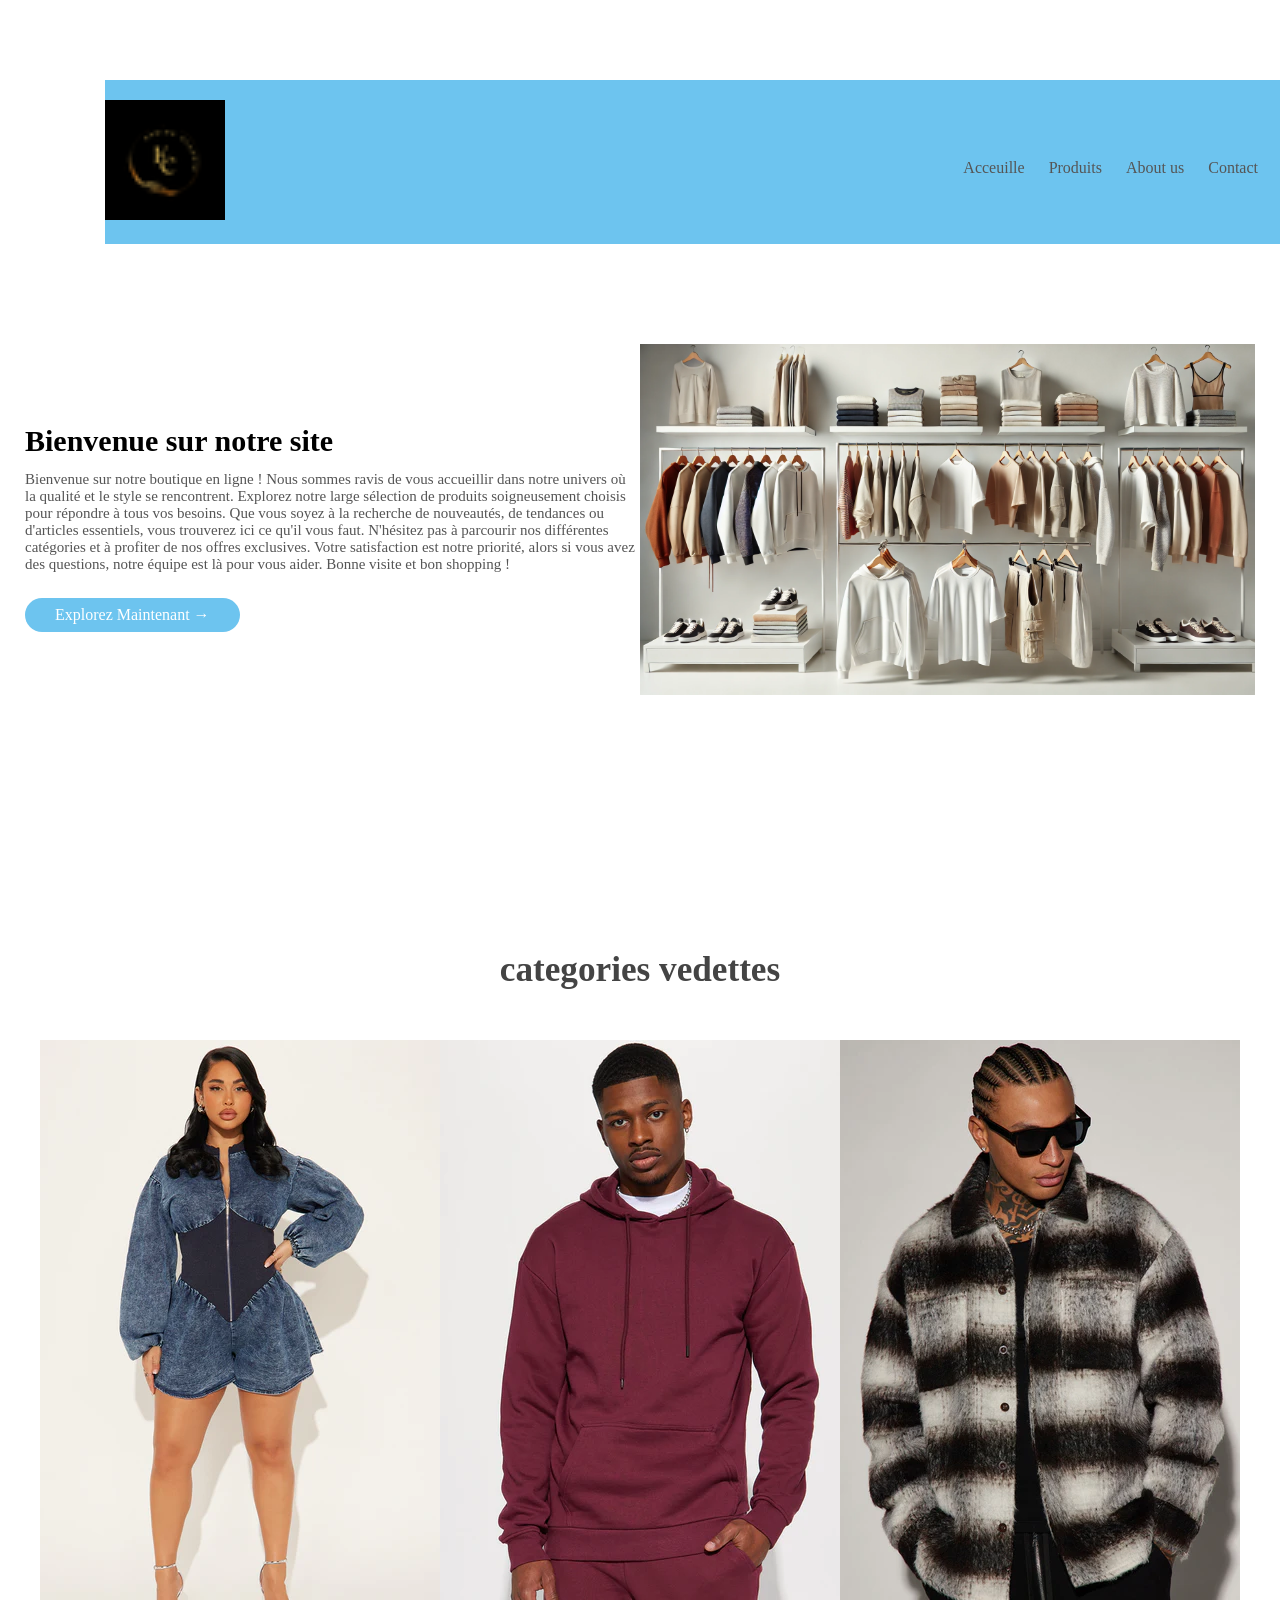
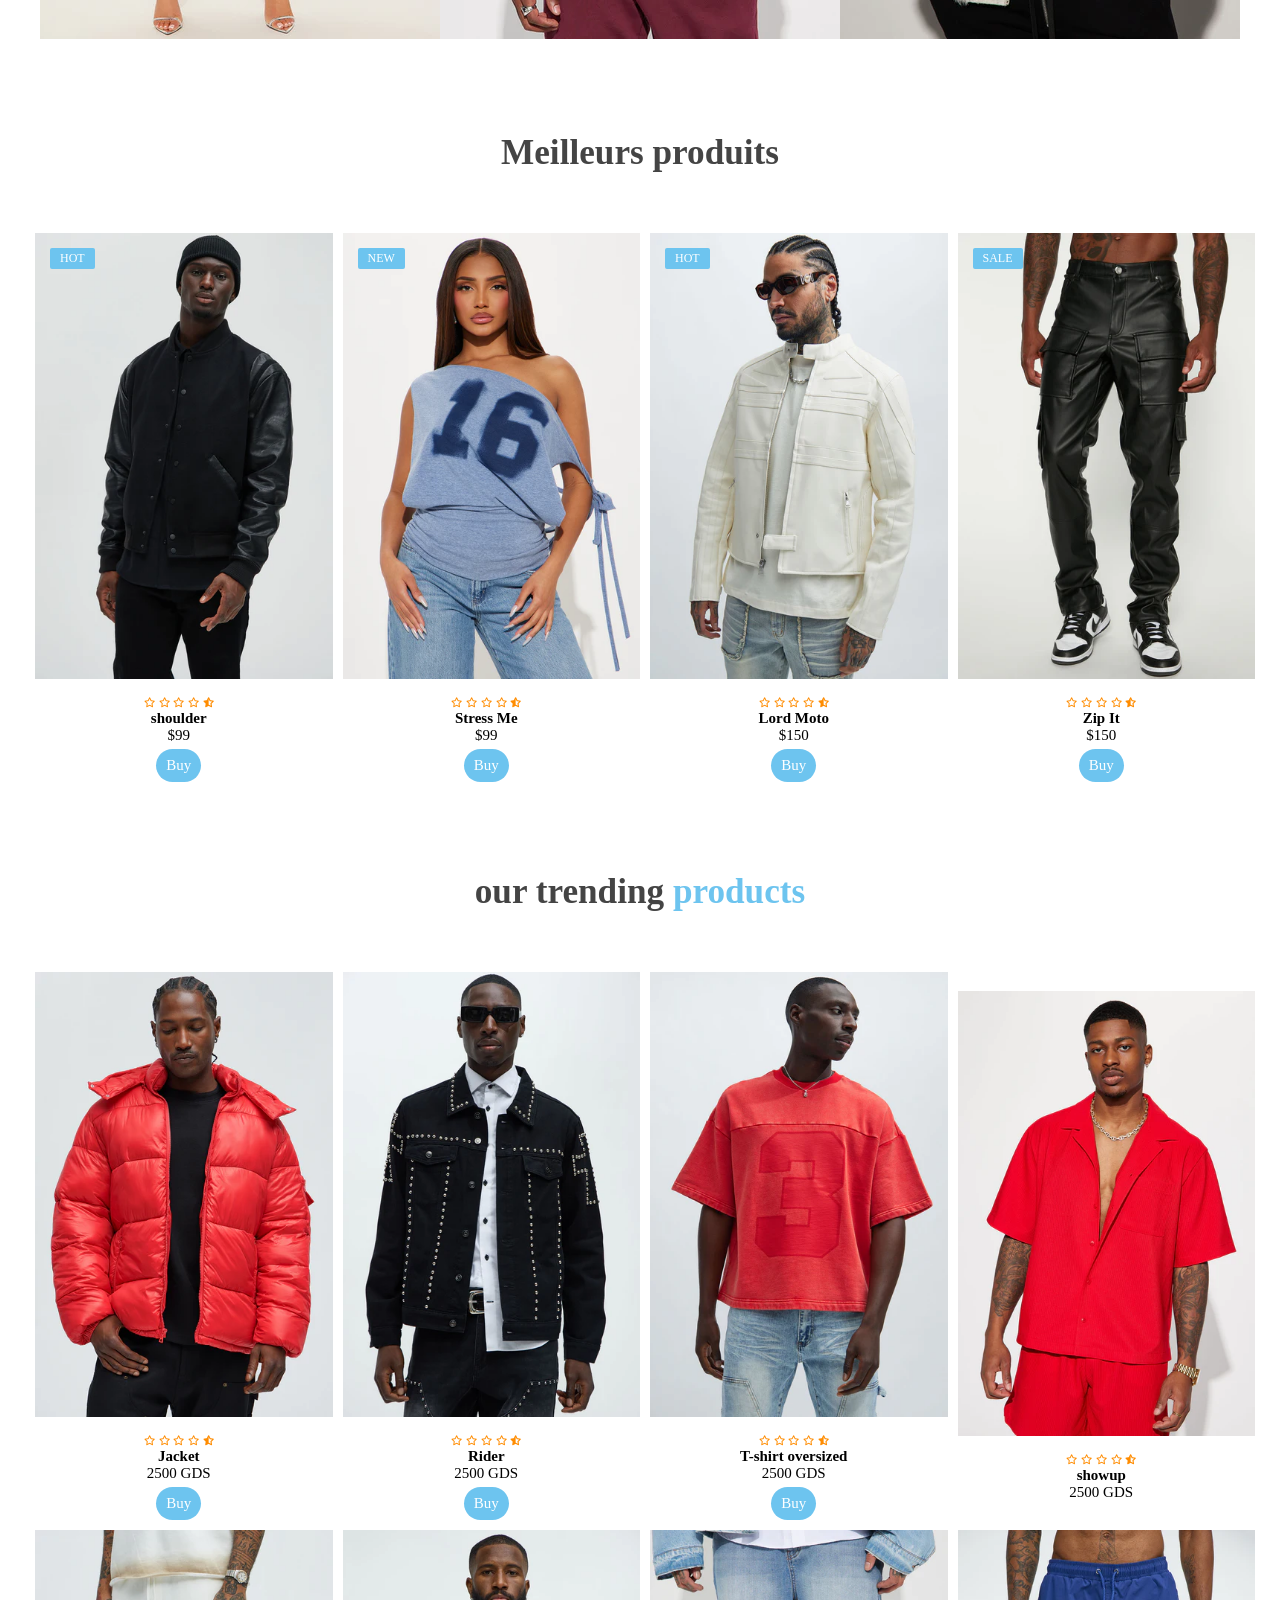
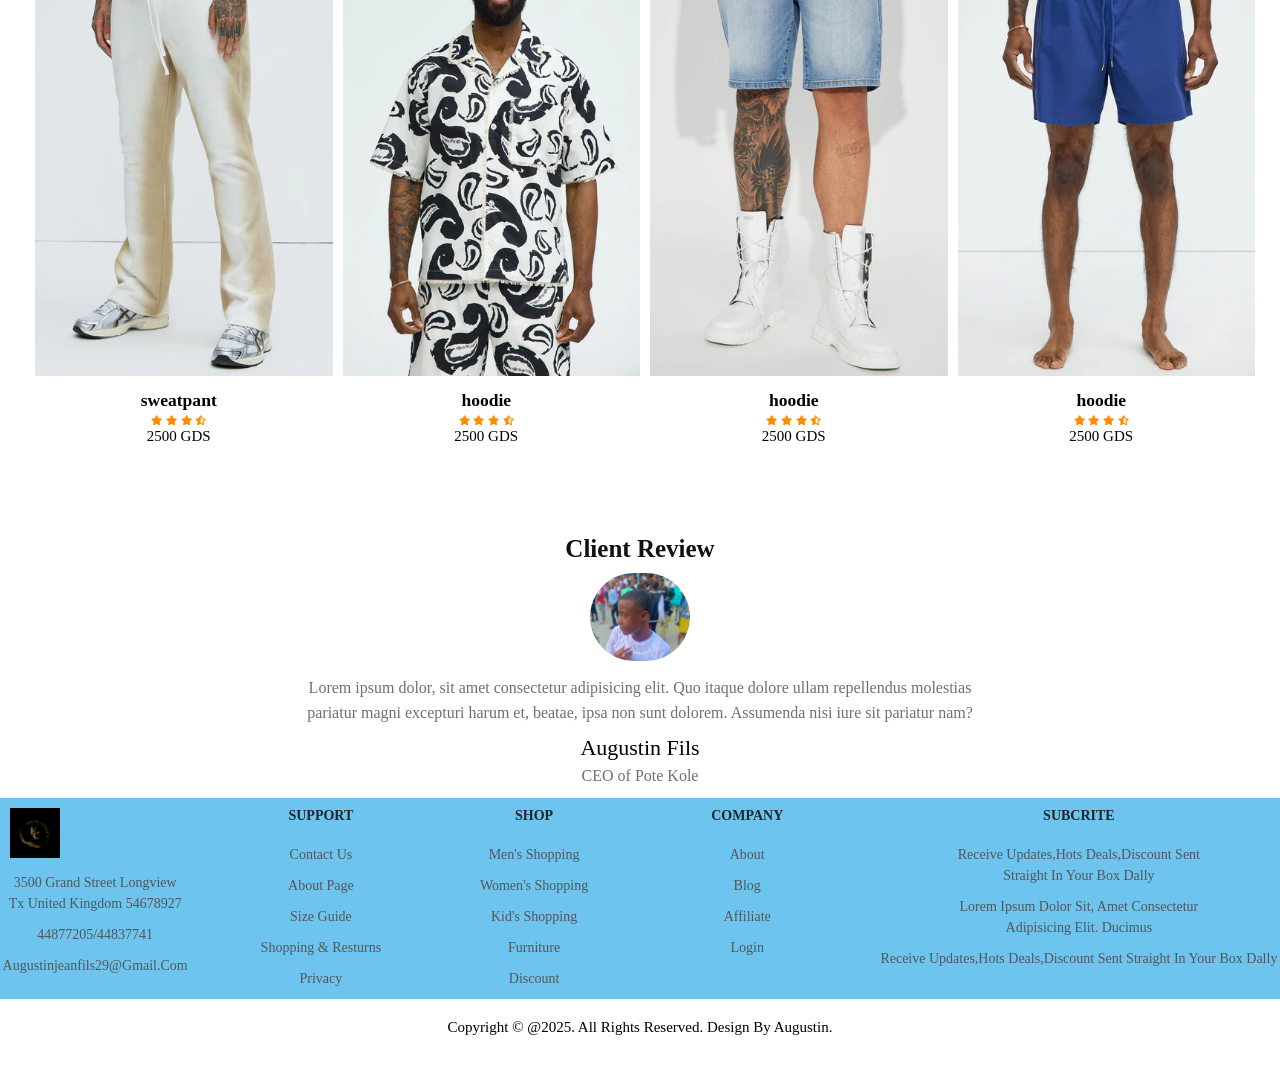
<file: index.html>
<!DOCTYPE html>
<html lang="fr">
<head>
    <meta charset="UTF-8">
    <meta http-equiv="X-UA-Compatible" content="IE=edge">
    <meta name="viewport" content="width=device-width, initial-scales=1.0">
    <link rel="stylesheet" href="style.css">
    <link rel="stylesheet" href="https://cdnjs.cloudflare.com/ajax/libs/font-awesome/6.7.2/css/all.min.css" integrity="sha512-Evv84Mr4kqVGRNSgIGL/F/aIDqQb7xQ2vcrdIwxfjThSH8CSR7PBEakCr51Ck+w+/U6swU2Im1vVX0SVk9ABhg==" crossorigin="anonymous" referrerpolicy="no-referrer" />
    <title>web disign</title>
</head>    
<body>
    <section class="header-section">    
        <div class="container">
            <header class="navbar">
                 <div class="logo">
                     <img src="image_web/logo.png" alt="photo de logo">
                 </div>    
              <nav>
                 <ul>
                   <li><a href="#">Acceuille</a></li>
                   <li><a href="produits.html">Produits</a></li>
                   <li><a href="apropos.html">About us</a></li>
                   <li><a href="contact.html">Contact</a></li>
                  
                 </ul>
                 <!-- <img src="image_web/panierbg.png" alt="panier icon" width="25px"> -->
                    <div class="cart-box">
+                  <img src="image_web/panierbg.png" alt="panier icon" width="25px">
                   <span class="cart-count">0</span>
                </div>
              </nav>    
            </header>

        <div class="row">
            <div class="col-2">
                <h1>Bienvenue sur notre site </h1>
                <p>Bienvenue sur notre boutique en ligne ! Nous sommes ravis de vous accueillir dans notre univers où la qualité et le style se rencontrent. Explorez notre large sélection de produits soigneusement choisis 
                    pour répondre à tous vos besoins. Que vous soyez à la recherche de nouveautés, de tendances ou d'articles essentiels, vous trouverez ici ce qu'il vous faut. N'hésitez pas à parcourir nos différentes catégories
                     et à profiter de nos offres exclusives. Votre satisfaction est notre priorité, alors si vous avez des questions, notre équipe est là pour vous aider. Bonne visite et bon shopping !</p>
                <a href="produits.html">Explorez Maintenant &#8594;</a>
            </div>
            <div class="col-2">
                <img src="image_web/font.png" alt="image landing">
            </div>
        </div>
        </div>
    </section>
    <!--section des categories-->
    <section class="categories">
       <div class="container">
             <h2>categories vedettes</h2>
            <div class="row">
             <div class="clo-3">
                <img src="image_web/delavage.webp">
             </div>
              <div class="clo-3">
                <img src="image_web/hoodie.webp">
              </div>
              <div class="clo-3">
                <img src="image_web/move up.webp">
             </div>
            </div>
       </div>
    </section>
    <!--meilleurs produits-->

    <section class="featured-produits">
        <div class="container">
            <h2>Meilleurs produits</h2>
            <div class="row">
                <div class="clo-4">
                    <img src="image_web/shoulder.webp" alt="robe">
                    <div class="produit-text">
                        <h5>hot</h5>
                    </div>
                    <div class="rating">
                        <i class="fa-regular fa-star"></i>
                        <i class="fa-regular fa-star"></i>
                        <i class="fa-regular fa-star"></i>
                        <i class="fa-regular fa-star"></i>
                        <i class="fa-solid fa-star-half-stroke"></i>
                    </div>
                    <div class="price">
                        <h4>shoulder</h4>
                        <p>$99</p>
                        <a href="#">Buy</a>
                    </div>
                </div>
                <div class="clo-4">
                    <img src="image_web/stress Me.webp" alt="robe">
                    <div class="produit-text">
                        <h5>New</h5>
                    </div>
                    <div class="rating">
                    <i class="fa-regular fa-star"></i>
                    <i class="fa-regular fa-star"></i>
                    <i class="fa-regular fa-star"></i>
                    <i class="fa-regular fa-star"></i>
                    <i class="fa-solid fa-star-half-stroke"></i>
                </div>
                    <div class="price">
                        <h4>Stress Me</h4>
                        <p>$99</p>
                        <a href="#">Buy</a>
                    </div>
                </div>
                <div class="clo-4">
                    <img src="image_web/lord moto.webp" alt="robe">
                    <div class="produit-text">
                        <h5>hot</h5>
                    </div>
                    <div class="rating">
                        <i class="fa-regular fa-star"></i>
                        <i class="fa-regular fa-star"></i>
                        <i class="fa-regular fa-star"></i>
                        <i class="fa-regular fa-star"></i>
                        <i class="fa-solid fa-star-half-stroke"></i>
                    </div>
                    <div class="price">
                        <h4>Lord Moto</h4>
                        <p>$150</p>
                        <a href="#">Buy</a>
                    </div>
                </div>
                <div class="clo-4">
                    <img src="image_web/zip it.webp" alt="robe">
                    <div class="produit-text">
                        <h5>sale</h5>
                    </div>
                    <div class="rating">
                        <i class="fa-regular fa-star"></i>
                        <i class="fa-regular fa-star"></i>
                        <i class="fa-regular fa-star"></i>
                        <i class="fa-regular fa-star"></i>
                        <i class="fa-solid fa-star-half-stroke"></i>
                    </div>
                    <div class="price">
                        <h4>Zip It</h4>
                        <p>$150</p>
                        <a href="#">Buy</a>
                    </div>
                </div>
                
            </div>
        </div>
    </section>
    <!--nos derniers produits-->
    <section class="featured-produits">
        <div class="container">
            <h2>our trending <strong> products</strong> </h2>
            <div class="row">
                <div class="clo-4">
                    <img src="image_web/jacket.webp" alt="robe">
                    <div class="rating">  
                        <i class="fa-regular fa-star"></i>
                        <i class="fa-regular fa-star"></i>
                        <i class="fa-regular fa-star"></i>
                        <i class="fa-regular fa-star"></i>
                        <i class="fa-solid fa-star-half-stroke"></i>
                    </div>     
                    <div class="price">
                    <h4>Jacket</h4>          
                    <p>2500 GDS</p>
                    <a href="#">Buy</a>
                     </div>
                </div>
                <div class="clo-4">
                    <img src="image_web/rider.webp" alt="robe">
                    <div class="rating">
                        <i class="fa-regular fa-star"></i>
                        <i class="fa-regular fa-star"></i>
                        <i class="fa-regular fa-star"></i>
                        <i class="fa-regular fa-star"></i>
                        <i class="fa-solid fa-star-half-stroke"></i>
                    </div>
                    <div class="price">
                        <h4>Rider</h4>
                        <p>2500 GDS</p>
                        <a href="#">Buy</a>
                    </div>
                </div>
                <div class="clo-4">
                    <img src="image_web/oversized tee.webp" alt="robe">
                    <div class="rating"> 
                        <i class="fa-regular fa-star"></i>
                        <i class="fa-regular fa-star"></i>
                        <i class="fa-regular fa-star"></i>
                        <i class="fa-regular fa-star"></i>
                        <i class="fa-solid fa-star-half-stroke"></i>
                    </div>
                    <div class="price">
                            <h4>T-shirt oversized</h4>
                            <p>2500 GDS</p>
                            <a href="#">Buy</a>
                        </div>
                </div>
                <div class="clo-4">
                    <img src="image_web/showup.webp" alt="robe">
                    <div class="rating">
                        <i class="fa-regular fa-star"></i>
                        <i class="fa-regular fa-star"></i>
                        <i class="fa-regular fa-star"></i>
                        <i class="fa-regular fa-star"></i>
                        <i class="fa-solid fa-star-half-stroke"></i>
                    </div>
                    <h4>showup</h4>
                    <p>2500 GDS</p>
                </div>
            </div>

            <div class="row">
                <div class="clo-4">
                    <img src="image_web/sweatpant.webp" alt="robe">
                    <h3>sweatpant</h3>
                    <div class="rating">
                        <i class="fa-solid fa-star"></i>
                        <i class="fa-solid fa-star"></i>
                        <i class="fa-solid fa-star"></i>
                        <i class="fa-solid fa-star-half-stroke"></i>
                    </div>
                    <p>2500 GDS</p>
                </div>
                <div class="clo-4">
                    <img src="image_web/paisley.webp" alt="robe">
                    <h3>hoodie</h3>
                    <div class="rating">
                        <i class="fa-solid fa-star"></i>
                        <i class="fa-solid fa-star"></i>
                        <i class="fa-solid fa-star"></i>
                        <i class="fa-solid fa-star-half-stroke"></i>
                    </div>
                    <p>2500 GDS</p>
                </div>
                <div class="clo-4">
                    <img src="image_web/cornell Slim.webp" alt="robe">
                    <h3>hoodie</h3>
                    <div class="rating">
                        <i class="fa-solid fa-star"></i>
                        <i class="fa-solid fa-star"></i>
                        <i class="fa-solid fa-star"></i>
                        <i class="fa-solid fa-star-half-stroke"></i>
                    </div>
                    <p>2500 GDS</p>
                </div>
                <div class="clo-4">
                    <img src="image_web/stretch.webp" alt="robe">
                    <h3>hoodie</h3>
                    <div class="rating">
                        <i class="fa-solid fa-star"></i>
                        <i class="fa-solid fa-star"></i>
                        <i class="fa-solid fa-star"></i>
                        <i class="fa-solid fa-star-half-stroke"></i>
                    </div>
                    <p>2500 GDS</p>
                </div>
            </div>
        </div>
    </section>
    
    <!--client review-->
    <section class="client-reviews">
        <div class="reviews">
            <h3>Client review</h3>
            <img src="image_web/kolo.jpg">
            <p>Lorem ipsum dolor, sit amet consectetur adipisicing elit. Quo itaque
                dolore ullam repellendus molestias <br>
                pariatur magni excepturi harum et, beatae, ipsa non sunt dolorem.
                 Assumenda nisi iure sit pariatur nam?</p>
            <h2>Augustin Fils </h2>
            <p>CEO of Pote Kole</p>
        </div>

    </section>
    
        <!--section contact-->
        <section class="contact">
            <div class="contact-info">
                <div class="first-info">
                    <img src="image_web/logo.png">

                    <P>3500 grand street longview <br> Tx united kingdom 54678927</P>
                    <p>44877205/44837741</p>
                    <p>augustinjeanfils29@gmail.com</p>

                </div>
                    <div class="second-info">
                        <h4>Support</h4>
                        <p>Contact us</p>
                        <p>About page</p>
                        <p>Size guide</p>
                        <p>Shopping & resturns</p>
                        <p>Privacy</p>
                    </div>
                    <div class="third-info">
                        <h4>Shop</h4>
                        <p>Men's Shopping</p>
                        <p>Women's Shopping</p>
                        <p>Kid's Shopping</p>
                        <p>Furniture</p>
                        <p>Discount</p>
                    </div>
                    <div class="fourth-info">
                        <h4>Company</h4>
                        <p>About</p>
                        <p>Blog</p>
                        <p>Affiliate</p>
                        <p>Login</p>
                    </div>
                    <div class="five-info">
                        <h4>Subcrite</h4>
                        <p>receive updates,hots deals,discount sent<br> Straight in your box dally</p>
                        <p>Lorem ipsum dolor sit, amet consectetur <br>adipisicing elit. Ducimus </p>
                        <p>receive updates,hots deals,discount sent Straight in your box dally</p>
                        
                    </div>

                </div>
            </div>
        </section>
        <div class="end-text">
            <p>Copyright © @2025. All rights Reserved. Design By Augustin.</p>
        </div>
        
    
    


</body>
</html>
</file>
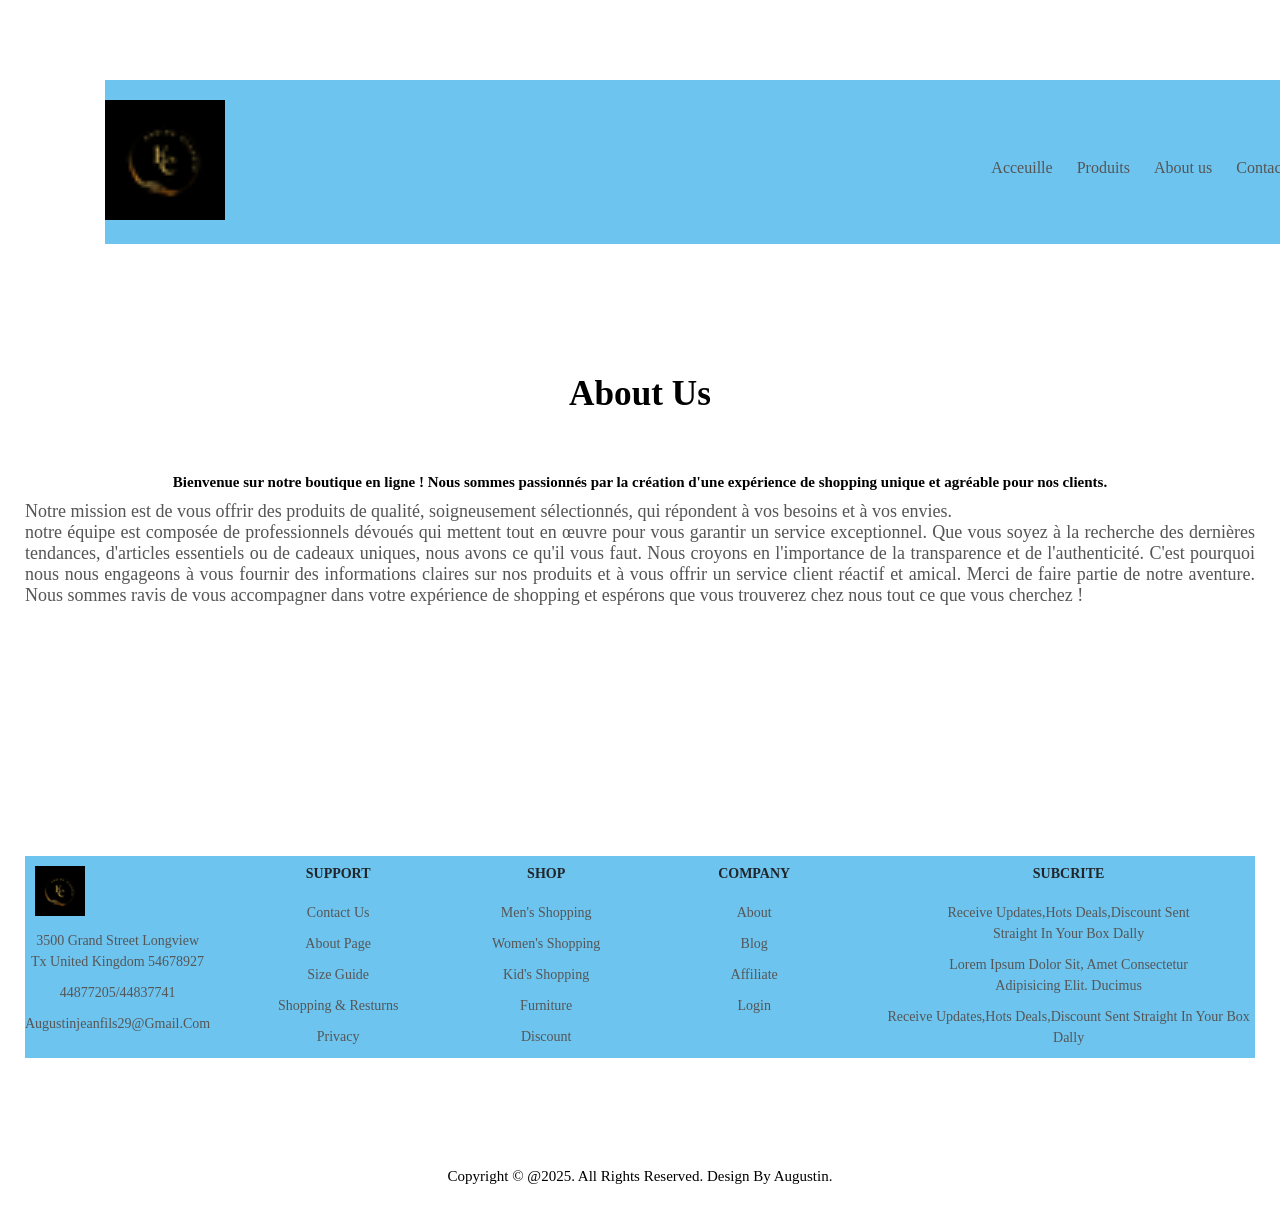
<file: apropos.html>
<!DOCTYPE html>
<html lang="fr">
<head>
    <meta charset="UTF-8">
    <meta http-equiv="X-UA-Compatible" content="IE=edge">
    <meta name="viewport" content="width=device-width, initial-scales=1.0">
    <link rel="stylesheet" href="style.css">
    <link rel="stylesheet" href="https://cdnjs.cloudflare.com/ajax/libs/font-awesome/6.7.2/css/all.min.css" integrity="sha512-Evv84Mr4kqVGRNSgIGL/F/aIDqQb7xQ2vcrdIwxfjThSH8CSR7PBEakCr51Ck+w+/U6swU2Im1vVX0SVk9ABhg==" crossorigin="anonymous" referrerpolicy="no-referrer" />
    <title>web disign</title>
</head>    
<body>
    <section class="header-section">    
        <div class="container">
            <header class="navbar">
                 <div class="logo">
                     <img src="image_web/logo.png" alt="photo de logo">
                 </div>    
              <nav>
                 <ul>
                   <li><a href="index.html">Acceuille</a></li>
                   <li><a href="produits.html">Produits</a></li>
                   <li><a href="apropos.html">About us</a></li>
                   <li><a href="contact.html">Contact</a></li>
                  
                 </ul>
                 <img src="image_web/panierbg.png" alt="panier icon" width="25px">
              </nav>    
            </header>



    <section class="about">
        <div class="conntenair">
            <h2>About Us</h2>
           <h4> Bienvenue sur notre boutique en ligne ! Nous sommes passionnés par la création d'une expérience de shopping unique et agréable pour nos clients.</h4>
               <p>  Notre mission est de vous offrir des produits de qualité, soigneusement sélectionnés, qui répondent à vos besoins et à vos envies.<br>
                notre équipe est composée de professionnels dévoués qui mettent tout en œuvre pour vous garantir un service exceptionnel. Que vous soyez à la
                 recherche des dernières tendances, d'articles essentiels ou de cadeaux uniques, nous avons ce qu'il vous faut.
                Nous croyons en l'importance de la transparence et de l'authenticité. C'est pourquoi nous nous engageons à vous fournir des informations claires
                 sur nos produits et à vous offrir un service client réactif et amical.
                Merci de faire partie de notre aventure. Nous sommes ravis de vous accompagner dans votre expérience de shopping et espérons que vous trouverez
                 chez nous tout ce que vous cherchez ! </p>
        </div>

    </section>  
    
    <section class="contact">
        <div class="contact-info">
            <div class="first-info">
                <img src="image_web/logo.png">
    
                <P>3500 grand street longview <br> Tx united kingdom 54678927</P>
                <p>44877205/44837741</p>
                <p>augustinjeanfils29@gmail.com</p>
    
            </div>
                <div class="second-info">
                    <h4>Support</h4>
                    <p>Contact us</p>
                    <p>About page</p>
                    <p>Size guide</p>
                    <p>Shopping & resturns</p>
                    <p>Privacy</p>
                </div>
                <div class="third-info">
                    <h4>Shop</h4>
                    <p>Men's Shopping</p>
                    <p>Women's Shopping</p>
                    <p>Kid's Shopping</p>
                    <p>Furniture</p>
                    <p>Discount</p>
                </div>
                <div class="fourth-info">
                    <h4>Company</h4>
                    <p>About</p>
                    <p>Blog</p>
                    <p>Affiliate</p>
                    <p>Login</p>
                </div>
                <div class="five-info">
                    <h4>Subcrite</h4>
                    <p>receive updates,hots deals,discount sent<br> Straight in your box dally</p>
                    <p>Lorem ipsum dolor sit, amet consectetur <br>adipisicing elit. Ducimus </p>
                    <p>receive updates,hots deals,discount sent Straight in your box dally</p>
                    
                </div>
    
            </div>
        </div>
    </section>
    <div class="end-text">
        <p>Copyright © @2025. All rights Reserved. Design By Augustin.</p>
    </div>
</file>
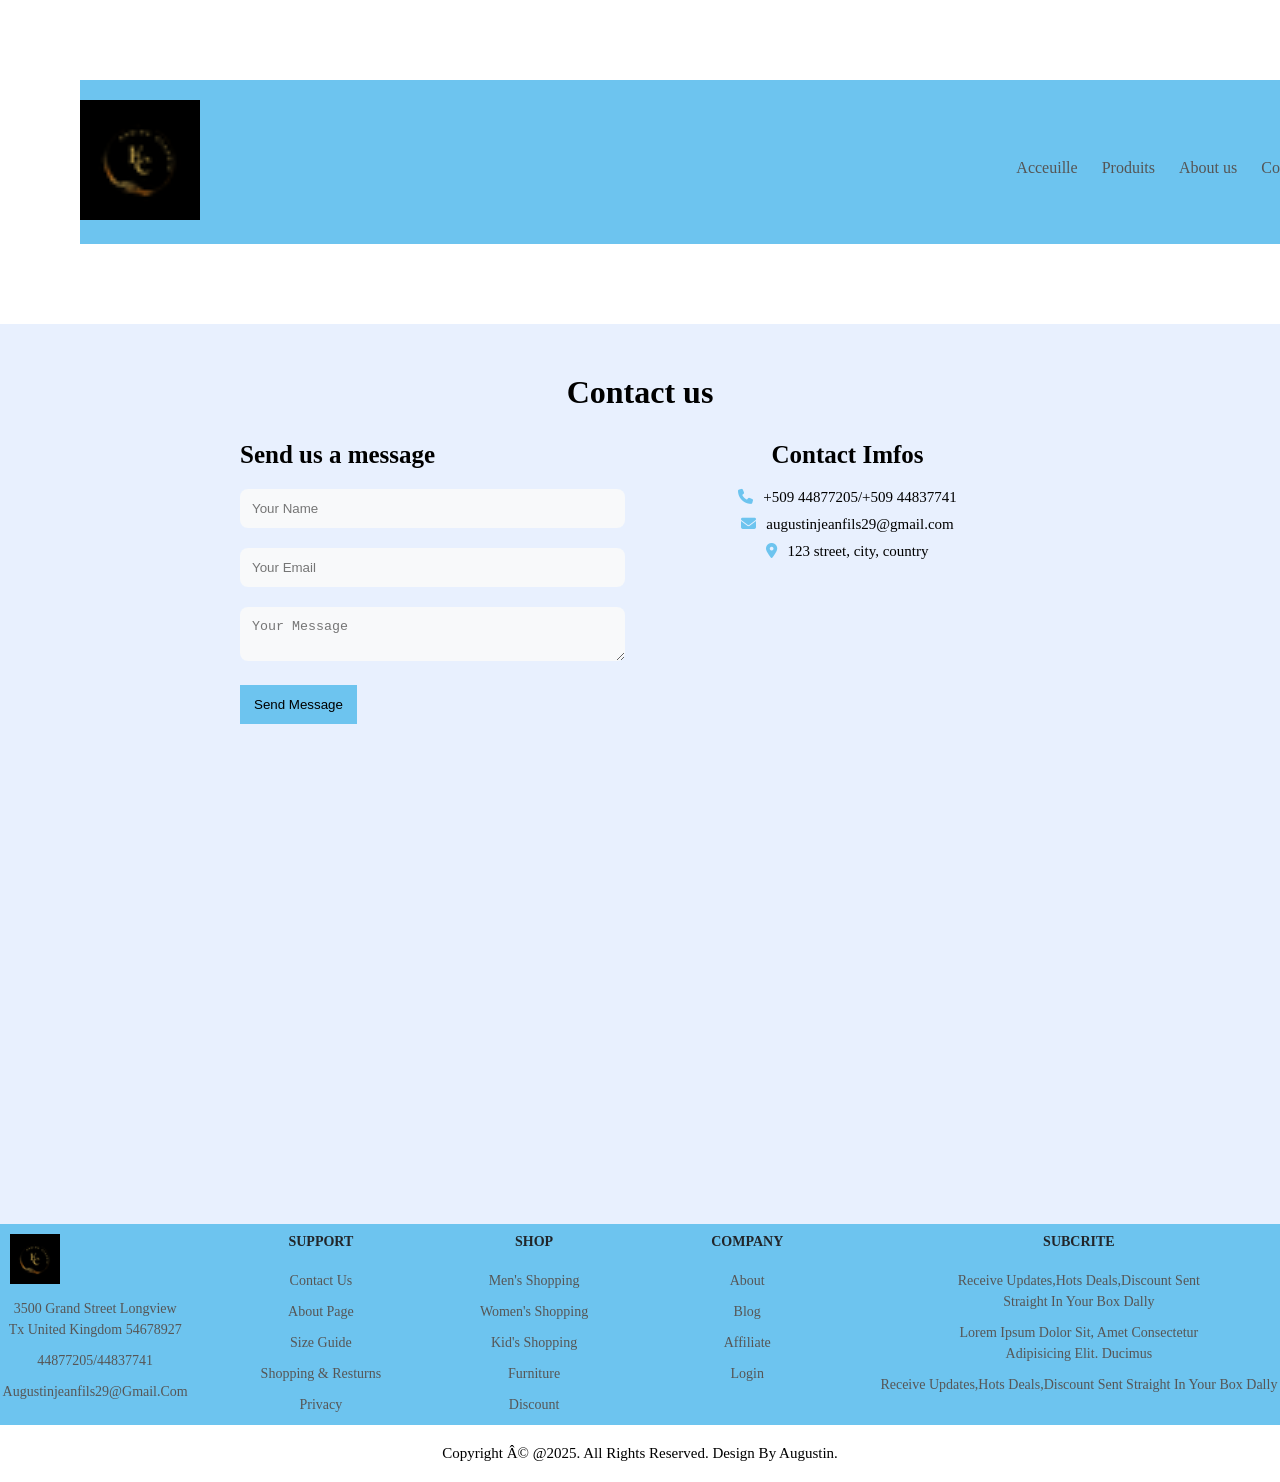
<file: contact.html>
<!DOCTYPE html>
<html lang="fr">
    <head>
        <meta http-equiv="X-UA-Compatible" content="IE=edge">
        <meta name="viewport" content="width=device-width, initial-scales=1.0">
        <link rel="stylesheet" href="style.css">
        <link rel="stylesheet" href="https://cdnjs.cloudflare.com/ajax/libs/font-awesome/6.7.2/css/all.min.css" integrity="sha512-Evv84Mr4kqVGRNSgIGL/F/aIDqQb7xQ2vcrdIwxfjThSH8CSR7PBEakCr51Ck+w+/U6swU2Im1vVX0SVk9ABhg==" crossorigin="anonymous" referrerpolicy="no-referrer" />
        <title>web disign</title>
    </head>
</html>

<body>
    <header class="navbar">
            <div class="logo">
                <img src="image_web/logo.png" alt="photo de logo">
            </div>    
        <nav>
            <ul>
            <li><a href="index.html">Acceuille</a></li>
            <li><a href="produits.html">Produits</a></li>
            <li><a href="apropos.html">About us</a></li>
            <li><a href="contact.html">Contact</a></li>
           
            </ul>
            <img src="image_web/panierbg.png" alt="panier icon" width="25px">
        </nav>    
    </header>
</body>
    <section class="contaction">
        <div class="containere">
            <h2>Contact us</h2>
            <div class="contact-wrapper">
                <div class="contact-form">
                    <h3>Send us a message</h3>
                    <form>
                        <div class="form-group">
                            <input type="text" name="name" placeholder="Your Name">
                        </div>
                        <div class="form-group">
                            <input type="email" name="email" placeholder="Your Email">
                        </div>
                        <div class="form-group">
                          <textarea name="Message" placeholder="Your Message"></textarea>
                        </div>
                        <button type="submit">Send Message</button>
                    </form>
                </div>
                    <div class="contact-infomation">
                        <h3>Contact Imfos</h3>
                        <p><i class="fa-solid fa-phone"></i>+509 44877205/+509 44837741</p>
                        <p><i class="fa-solid fa-envelope"></i>augustinjeanfils29@gmail.com</p>
                        <P><i class="fa-solid fa-location-dot"></i>123 street, city, country</P>
                    </div>
            </div>
        </div>
    </section>

<section class="contact">
    <div class="contact-info">
        <div class="first-info">
            <img src="image_web/logo.png">

            <P>3500 grand street longview <br> Tx united kingdom 54678927</P>
            <p>44877205/44837741</p>
            <p>augustinjeanfils29@gmail.com</p>

        </div>
            <div class="second-info">
                <h4>Support</h4>
                <p>Contact us</p>
                <p>About page</p>
                <p>Size guide</p>
                <p>Shopping & resturns</p>
                <p>Privacy</p>
            </div>
            <div class="third-info">
                <h4>Shop</h4>
                <p>Men's Shopping</p>
                <p>Women's Shopping</p>
                <p>Kid's Shopping</p>
                <p>Furniture</p>
                <p>Discount</p>
            </div>
            <div class="fourth-info">
                <h4>Company</h4>
                <p>About</p>
                <p>Blog</p>
                <p>Affiliate</p>
                <p>Login</p>
            </div>
            <div class="five-info">
                <h4>Subcrite</h4>
                <p>receive updates,hots deals,discount sent<br> Straight in your box dally</p>
                <p>Lorem ipsum dolor sit, amet consectetur <br>adipisicing elit. Ducimus </p>
                <p>receive updates,hots deals,discount sent Straight in your box dally</p>
                
            </div>

        </div>
    </div>
</section>
<div class="end-text">
    <p>Copyright © @2025. All rights Reserved. Design By Augustin.</p>
</div>
</file>
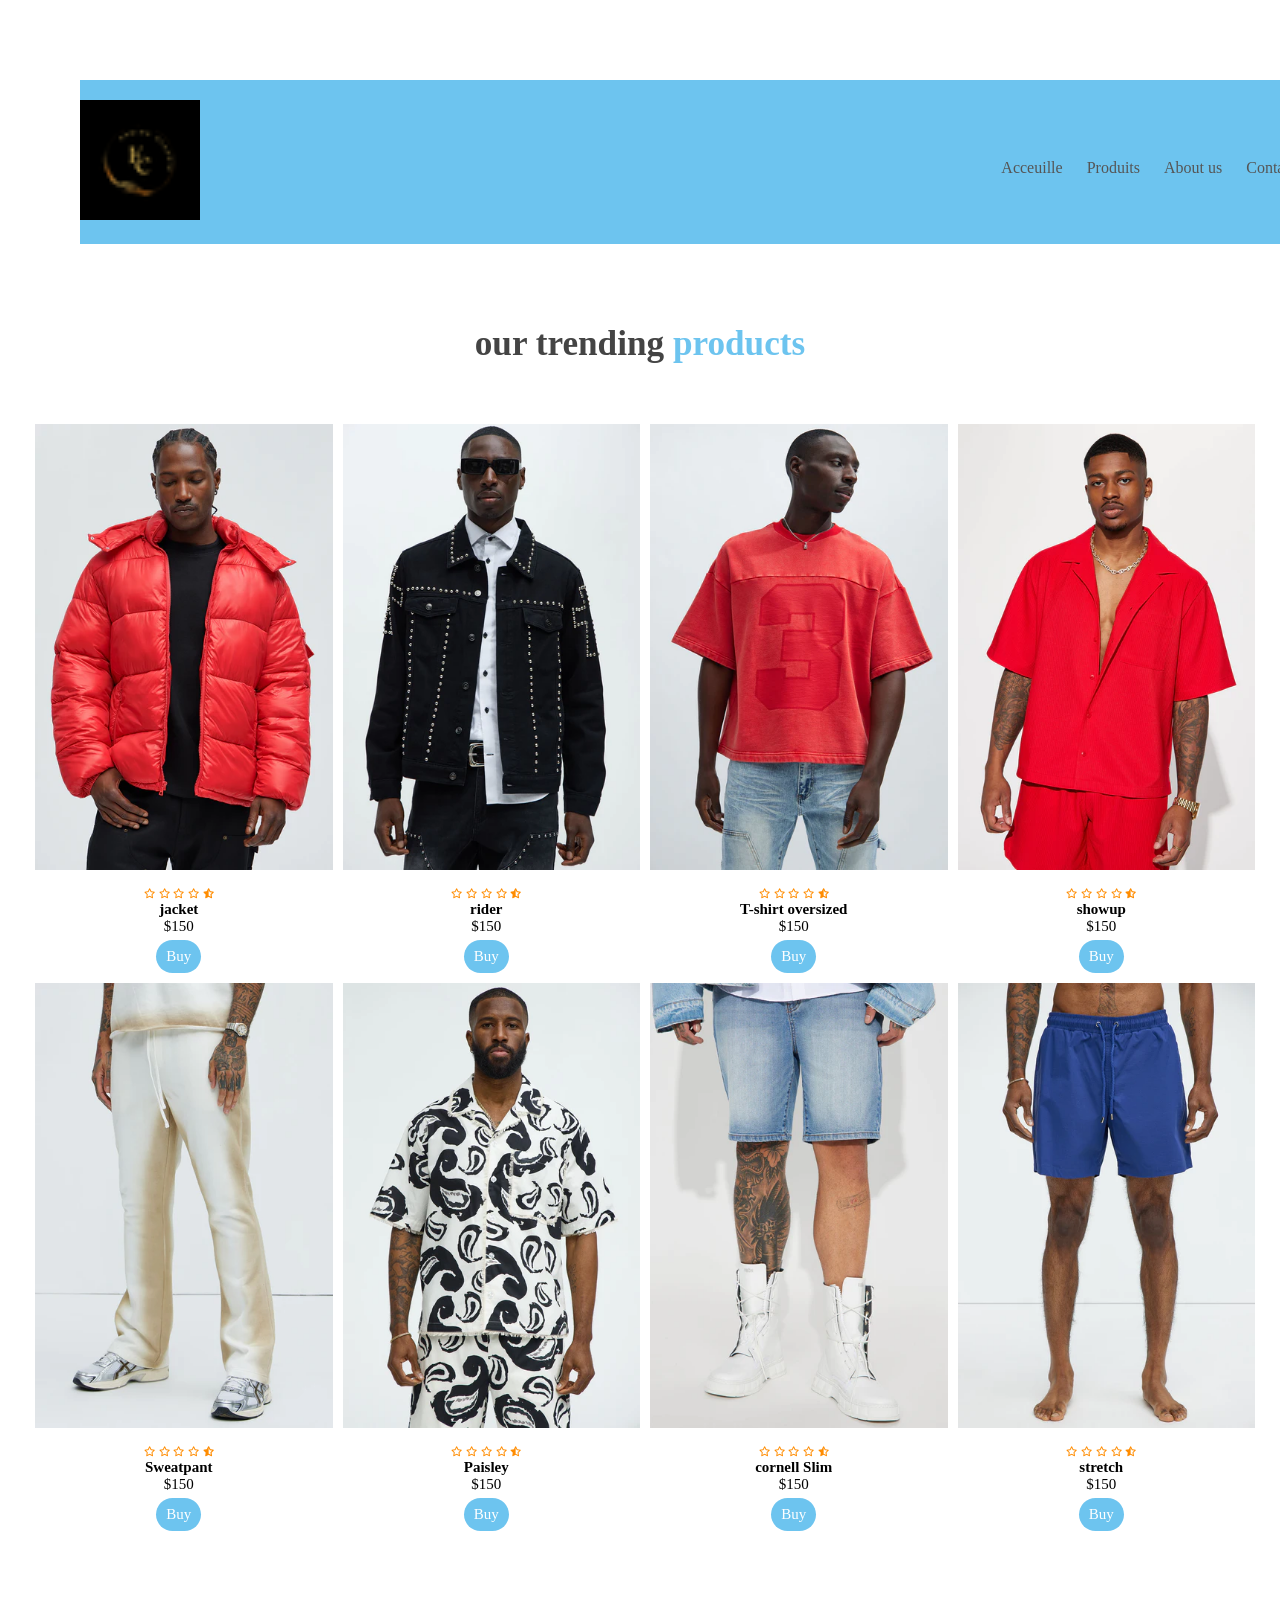
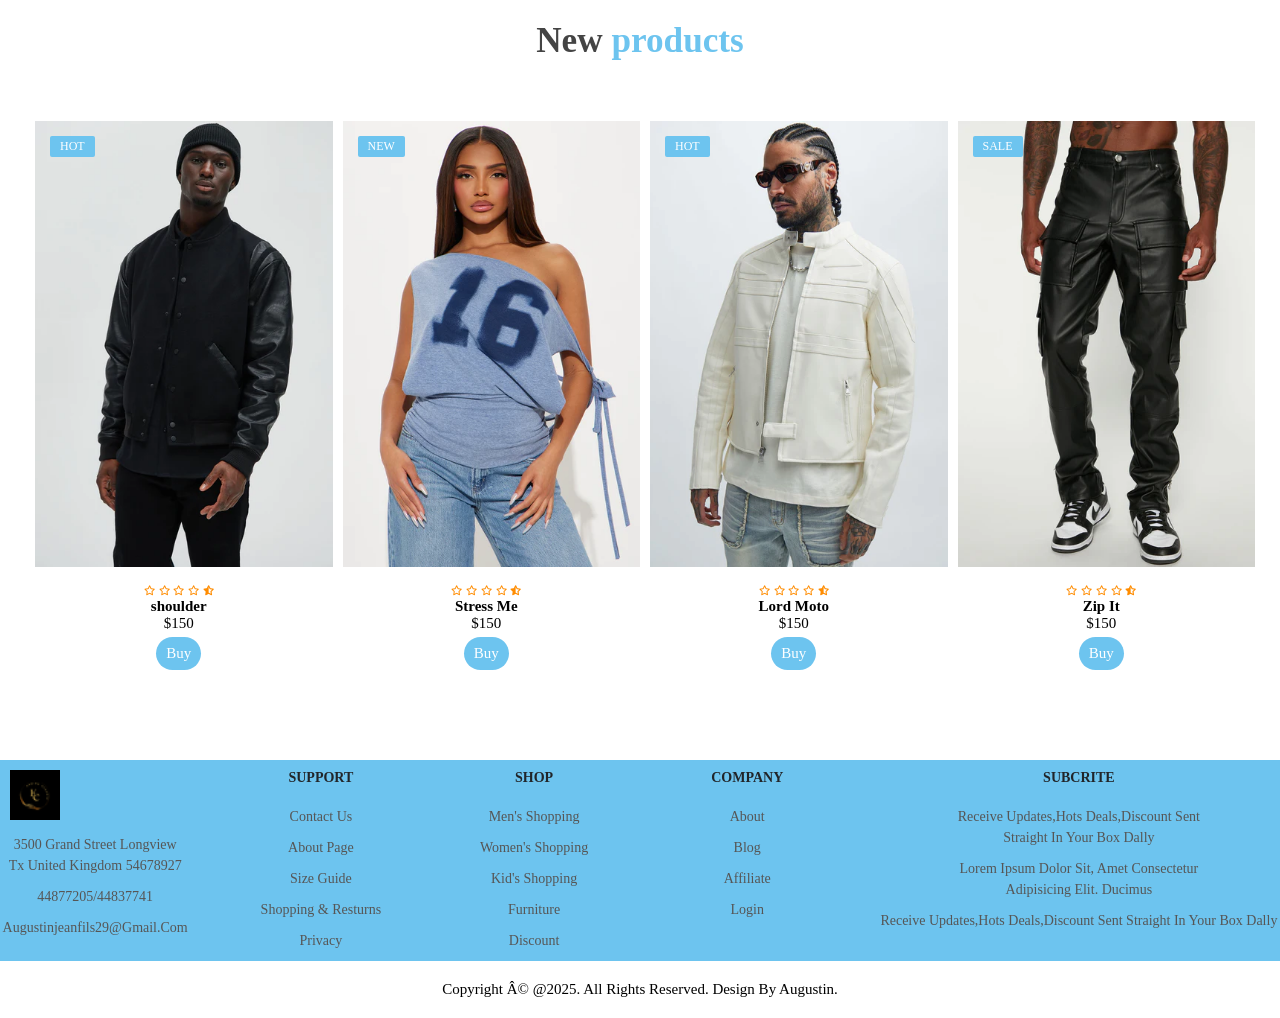
<file: produits.html>
<!DOCTYPE html>
<html lang="fr">

<head>
    <meta http-equiv="X-UA-Compatible" content="IE=edge">
    <meta name="viewport" content="width=device-width, initial-scales=1.0">
    <link rel="stylesheet" href="style.css">
    <link rel="stylesheet" href="https://cdnjs.cloudflare.com/ajax/libs/font-awesome/6.7.2/css/all.min.css" integrity="sha512-Evv84Mr4kqVGRNSgIGL/F/aIDqQb7xQ2vcrdIwxfjThSH8CSR7PBEakCr51Ck+w+/U6swU2Im1vVX0SVk9ABhg==" crossorigin="anonymous" referrerpolicy="no-referrer" />
    <title>web disign</title>
</head>
<header class="navbar">
    <div class="logo">
        <img src="image_web/logo.png" alt="photo de logo">
    </div>    
 <nav>
    <ul>
      <li><a href="index.html">Acceuille</a></li>
      <li><a href="produits.html">Produits</a></li>
      <li><a href="apropos.html">About us</a></li>
      <li><a href="contact.html">Contact</a></li>
      
    </ul>
    <div class="cart-box">
        <img src="image_web/panierbg.png" alt="panier icon" width="25px">
        <span class="cart-count">0</span>
    </div>
 </nav>    
</header>


<section class="featured-produits">
        <div class="container">
            <h2>our trending <strong> products</strong> </h2>
            <div class="row">
                <div class="clo-4">
                    <img src="image_web/jacket.webp" alt="robe">
                    <div class="rating">  
                        <i class="fa-regular fa-star"></i>
                        <i class="fa-regular fa-star"></i>
                        <i class="fa-regular fa-star"></i>
                        <i class="fa-regular fa-star"></i>
                        <i class="fa-solid fa-star-half-stroke"></i>
                    </div>     
                    <div class="price">
                        <h4>jacket</h4>
                        <p>$150</p>
                        <a href="#">Buy</a>
                    </div>          
                    
                </div>
                <div class="clo-4">
                    <img src="image_web/rider.webp" alt="robe">
                    <div class="rating">
                        <i class="fa-regular fa-star"></i>
                        <i class="fa-regular fa-star"></i>
                        <i class="fa-regular fa-star"></i>
                        <i class="fa-regular fa-star"></i>
                        <i class="fa-solid fa-star-half-stroke"></i>
                    </div>
                    <div class="price">
                        <h4>rider</h4>
                        <p>$150</p>
                        <a href="#">Buy</a>
                    </div>
                    
                </div>
                <div class="clo-4">
                    <img src="image_web/oversized tee.webp" alt="robe">
                    <div class="rating"> 
                        <i class="fa-regular fa-star"></i>
                        <i class="fa-regular fa-star"></i>
                        <i class="fa-regular fa-star"></i>
                        <i class="fa-regular fa-star"></i>
                        <i class="fa-solid fa-star-half-stroke"></i>
                    </div>
                    
                    <div class="price">
                        <h4>T-shirt oversized</h4>
                        <p>$150</p>
                        <a href="#">Buy</a>
                    </div>
                </div>
                <div class="clo-4">
                    <img src="image_web/showup.webp" alt="robe">
                    <div class="rating">
                        <i class="fa-regular fa-star"></i>
                        <i class="fa-regular fa-star"></i>
                        <i class="fa-regular fa-star"></i>
                        <i class="fa-regular fa-star"></i>
                        <i class="fa-solid fa-star-half-stroke"></i>
                    </div>
            
                    <div class="price">
                        <h4>showup</h4>
                        <p>$150</p>
                        <a href="#">Buy</a>
                    </div>
                </div>
            </div>

            <div class="row">
                <div class="clo-4">
                    <img src="image_web/sweatpant.webp" alt="robe">
                    
                    <div class="rating">
                        <i class="fa-regular fa-star"></i>
                        <i class="fa-regular fa-star"></i>
                        <i class="fa-regular fa-star"></i>
                        <i class="fa-regular fa-star"></i>
                        <i class="fa-solid fa-star-half-stroke"></i>
                    </div>
                    <div class="price">
                        <h4>Sweatpant</h4>
                        <p>$150</p>
                        <a href="#">Buy</a>
                    </div>
                </div>
                <div class="clo-4">
                    <img src="image_web/paisley.webp" alt="robe">
                    
                    <div class="rating">
                        <i class="fa-regular fa-star"></i>
                        <i class="fa-regular fa-star"></i>
                        <i class="fa-regular fa-star"></i>
                        <i class="fa-regular fa-star"></i>
                        <i class="fa-regular fa-star-half-stroke"></i>
                    </div>
                    <div class="price">
                        <h4>Paisley</h4>
                        <p>$150</p>
                        <a href="#">Buy</a>
                    </div>
                </div>
                <div class="clo-4">
                    <img src="image_web/cornell Slim.webp" alt="robe">
                    
                    <div class="rating">
                        <i class="fa-regular fa-star"></i>
                        <i class="fa-regular fa-star"></i>
                        <i class="fa-regular fa-star"></i>
                        <i class="fa-regular fa-star"></i>
                        <i class="fa-regular fa-star-half-stroke"></i>
                    </div>
                    <div class="price">
                        <h4>cornell Slim</h4>
                        <p>$150</p>
                        <a href="#">Buy</a>
                    </div>
                </div>
                <div class="clo-4">
                    <img src="image_web/stretch.webp" alt="robe">
                    
                    <div class="rating">
                        <i class="fa-regular fa-star"></i>
                        <i class="fa-regular fa-star"></i>
                        <i class="fa-regular fa-star"></i>
                        <i class="fa-regular fa-star"></i>
                        <i class="fa-regular fa-star-half-stroke"></i>
                    </div>
                    <div class="price">
                        <h4>stretch</h4>
                        <p> $150</p>
                        <a href="#">Buy</a>
                    </div>
                </div>
            </div>
        </div>
    </section>


    <section class="featured-produits">
        <div class="container">
           <h2>New <strong>products</strong></h2>
            <div class="row">
                <div class="clo-4">
                    <img src="image_web/shoulder.webp" alt="robe">
                    <div class="produit-text">
                        <h5>hot</h5>
                    </div>
                    <div class="rating">
                        <i class="fa-regular fa-star"></i>
                        <i class="fa-regular fa-star"></i>
                        <i class="fa-regular fa-star"></i>
                        <i class="fa-regular fa-star"></i>
                        <i class="fa-solid fa-star-half-stroke"></i>
                    </div>
                    <div class="price">
                        <h4>shoulder</h4>
                        <p>$150</p>
                        <a href="#">Buy</a>
                    </div>
                </div>
                <div class="clo-4">
                    <img src="image_web/stress Me.webp" alt="robe">
                    <div class="produit-text">
                        <h5>New</h5>
                    </div>
                    <div class="rating">
                    <i class="fa-regular fa-star"></i>
                    <i class="fa-regular fa-star"></i>
                    <i class="fa-regular fa-star"></i>
                    <i class="fa-regular fa-star"></i>
                    <i class="fa-solid fa-star-half-stroke"></i>
                </div>
                    <div class="price">
                        <h4>Stress Me</h4>
                        <p>$150</p>
                        <a href="#">Buy</a>
                    </div>
                </div>
                <div class="clo-4">
                    <img src="image_web/lord moto.webp" alt="robe">
                    <div class="produit-text">
                        <h5>hot</h5>
                    </div>
                    <div class="rating">
                        <i class="fa-regular fa-star"></i>
                        <i class="fa-regular fa-star"></i>
                        <i class="fa-regular fa-star"></i>
                        <i class="fa-regular fa-star"></i>
                        <i class="fa-solid fa-star-half-stroke"></i>
                    </div>
                    <div class="price">
                        <h4>Lord Moto</h4>
                        <p>$150</p>
                        <a href="#">Buy</a>
                    </div>
                </div>
                <div class="clo-4">
                    <img src="image_web/zip it.webp" alt="robe">
                    <div class="produit-text">
                        <h5>sale</h5>
                    </div>
                    <div class="rating">
                        <i class="fa-regular fa-star"></i>
                        <i class="fa-regular fa-star"></i>
                        <i class="fa-regular fa-star"></i>
                        <i class="fa-regular fa-star"></i>
                        <i class="fa-solid fa-star-half-stroke"></i>
                    </div>
                    <div class="price">
                        <h4>Zip It</h4>
                        <p>$150</p>
                        <a href="#">Buy</a>
                    </div>
                </div>
                
            </div>
        </div>
    </section>
<section class="contact">
    <div class="contact-info">
        <div class="first-info">
            <img src="image_web/logo.png">

            <P>3500 grand street longview <br> Tx united kingdom 54678927</P>
            <p>44877205/44837741</p>
            <p>augustinjeanfils29@gmail.com</p>

        </div>
            <div class="second-info">
                <h4>Support</h4>
                <p>Contact us</p>
                <p>About page</p>
                <p>Size guide</p>
                <p>Shopping & resturns</p>
                <p>Privacy</p>
            </div>
            <div class="third-info">
                <h4>Shop</h4>
                <p>Men's Shopping</p>
                <p>Women's Shopping</p>
                <p>Kid's Shopping</p>
                <p>Furniture</p>
                <p>Discount</p>
            </div>
            <div class="fourth-info">
                <h4>Company</h4>
                <p>About</p>
                <p>Blog</p>
                <p>Affiliate</p>
                <p>Login</p>
            </div>
            <div class="five-info">
                <h4>Subcrite</h4>
                <p>receive updates,hots deals,discount sent<br> Straight in your box dally</p>
                <p>Lorem ipsum dolor sit, amet consectetur <br>adipisicing elit. Ducimus </p>
                <p>receive updates,hots deals,discount sent Straight in your box dally</p>
                
            </div>

        </div>
    </div>
</section>
<div class="end-text">
    <p>Copyright © @2025. All rights Reserved. Design By Augustin.</p>
</div>


<!-- Panneau lateral du panier -->
 <div class="cart-sidebar">
    <div class ="cart-header">
        <h3 class ="cart-title"> Votre Panier</h3>
        <span class="close-cart">&times;</span>
    </div>
    <div class ="cart-content">
        <!-- Les articles du panier seront ajoutés ici dynamiquement -->
    </div>
    <div class ="total-section">
        <div class="total-title">Total:</div>
        <div class="total-price">$0.00</div>
    </div>
 </div>  


<script src="script.js"></script>
</file>
<file: style.css>
@import url('https://fonts.googleapis.com/css2?family=Poppins:ital,wght@0,100;0,200;0,300;0,400;0,500;0,600;0,700;0,800;0,900;1,100;1,200;1,300;1,400;1,500;1,600;1,700;1,800;1,900&display=swap');



*{
    margin:0;
    padding:0;
    box-sizing:border-box;
}
body{
    font-family: Georgia, 'Times New Roman', Times, serif;
}
.navbar{
    background: rgb(109, 196, 239);
    display: flex;
    align-items: center;
    width: 100%;
    justify-content: center;
    padding: 20px 0;
    margin: 80px;
    
}
.logo img{
    width: 120px;
}
nav{
    flex: 1;
    text-align: right;
}    
nav ul{
    display: inline-block;
    list-style-type: none;
}
nav ul li{
    display: inline-block;
    margin-right: 20px;
}
nav ul li a{
    text-decoration: none;
    color: #555;
}
nav a:hover{
    color: black;
}
.cart-box {
    /* display: inline-block;*/
    display: inline-block;
    position: relative;
    margin-left: 15px;
    cursor:pointer;
}
.cart-count {
    position: absolute;
    top: -8px;
    right: -8px;
    background-color: red;
    color: white;
    font-size: 10px;
    width: 18px;
    height: 18px;
    border-radius: 50%;
    display: none; /* Caché par défaut jusqu'au premier clic */
    align-items: center;
    justify-content: center;
    font-weight: bold;
}

/* Style du panneau latéral du panier */
.cart-sidebar {
    position: fixed;
    top: 0;
    right: -100%; /* Caché par défaut */
    width: 360px;
    height: 100vh;
    background: #fff;
    padding: 20px;
    box-shadow: -2px 0 4px rgba(0,0,0,0.1);
    transition: 0.3s;
    z-index: 1000;
    display: flex;
    flex-direction: column;
}
.cart-sidebar.active {
    right: 0; /* Affiché lorsqu'il est actif */
}

.cart-header {
    display: flex;
    justify-content: space-between;
    align-items: center;
    margin-bottom: 20px;
    border-bottom: 1px solid #eee;
    padding-bottom: 10px;
}

.close-cart {
    font-size: 1.5rem;
    cursor: pointer;
    color: #333;
}

.cart-content {
    flex: 1;
    overflow-y: auto;
}

/* Style d'un produit dans le panier */
.cart-item {
    display: flex;
    align-items: center;
    gap: 15px;
    margin-bottom: 15px;
    padding-bottom: 10px;
    border-bottom: 1px solid #f0f0f0;
}
.cart-item img {
    width: 80px;
    height: 80px;
    object-fit: cover;
    border-radius: 5px;
}
.detail-box {
    flex: 1;
}
.cart-product-title {
    font-size: 0.9rem;
    text-transform: uppercase;
    font-weight: 500;
}
.cart-price {
    font-weight: 600;
    color: rgb(109, 196, 239);
}
.cart-remove {
    font-size: 1.2rem;
    color: #ff0000;
    cursor: pointer;
}


.total-section {
    padding: 20px 0;
    border-top: 1px solid #eee;
    display: flex;
    justify-content: space-between;
    align-items: center;
    margin-top: auto; /* Pousse le total vers le bas si le panier est grand */
}
.total-title {
    font-weight: 600;
    font-size: 1.2rem;
}
.total-price {
    font-weight: 700;
    font-size: 1.3rem;
}


.container{
    max-width: 1500px;
    margin: 20px auto;
    padding-left:25px;
    padding-right: 25px;
}
.row{
    display: flex;
    align-items: center;
    justify-content: center;

}
.col-2{
    flex-basis: 50%;
    min-width: 300px;
}
.col-2 img{
    width: 100%;
    padding: 20px 0;
}
.col-2 h1 {
    font-size: 30px;
    line-height: 10px;
    margin: 25px 0;
}
.col-2 a{
    display: inline-block;
    text-decoration: none;
    padding: 8px 30px;
    background: rgb(109, 196, 239);
    color: white;
    border-radius: 30px;
    margin-top: 25px;
    transition: 0,5s;
}
.col-2 a:hover{
    background: #020202;
}
.col-2 p{
    text-align: left;
    color: #555;
}
.header-section{
    margin-top: -20px;
    background: radial-gradient(#fff,#fff);
    min-height: 100vh;
    display: flex;
    flex-direction: column;
}

.header-section .conntenair{
    flex:1;
    display: flex;
    flex-direction: column;
}
.header-section .row{
    flex:1;

}


/* style de la section categorie */

.categories{
    margin: 70px 0;
}
.col-3{
    flex-basis: 30%;
    min-width:250px;
    margin: auto;
}
.col-3 img{
    width: 100%;
}

.container h2{
    text-align: center;
    font-size: 2.2rem;
    color: #444;
    margin: 50px 0;
}
/* section des meilleurs produits */

.clo-4{
    position: relative;
    transform: all .40s;
}
.clo-4 img{
    width: 100%;
    height: auto;
    transform: all .40s;
    padding: 5px;
    margin: 5px;
}
.container strong{
    color: rgb(109, 196, 239);
}
    
.container{
    margin-bottom: 90px;
}


.produit-text h5{
    position: absolute;
    top: 25px;
    left: 25px;
    color: #fff;
    font-size: 12px;
    font-weight: 500;
    text-transform: uppercase;
    background-color: rgb(109, 196, 239);
    padding: 3px 10px;
    border-radius: 2px;
}
.rating i{
    color: #ff8c00;
    font-size: 10px;
    align-items: center;
}

.clo-4,h4,p{
    color: black;
    font-size: 15px;
    text-align: center;
}

.price p{
    color: #020202;
    font-size: 15px;
}
.price a{
    display: inline-block;
    text-decoration: none;
    padding: 8px 10px;
    background: rgb(109, 196, 239);
    color: white;
    border-radius: 20px;
    margin-top: 5px;
    transition: 0,5s;
}
.price a:hover{
    background-color: #000;
}

.client-reviews{
    background-color: #fff;
}
.reviews{
    text-align: center;
}
.reviews h3{
    color: #111;
    font-size: 25px;
    text-transform: capitalize;
    text-align: center;
    font-weight: 700;
}
.reviews img{
    width: 100px;
    height: auto;
    border-radius: 50px;
    margin: 10px 0;
}
.reviews p{
    color: #707070;
    font-size: 16px;
    font-weight: 400;
    line-height: 25px;
    margin-bottom: 10px;
}
.reviews h2{
    font-size: 22px;
    color: #000;
    font-weight: 400;
    text-transform: capitalize;
    margin-bottom: 2px;
}

/* section contact */
.contact{

    background-color: rgb(109, 196, 239);
}
.contact-info{
    display:grid;
    grid-template-columns: repeat(auto-fit, minmax(160px, auto));
    gap: 3rem;
}
.first-info img{
    width: 70px;
    padding: 10px;
    height: auto;
}
.contact-info h4{
    color:#212529;
    font-size: 14px;
    text-transform: uppercase;
    margin-bottom: 10px;
    padding: 10px;
}
.contact-info p{
    color: #565656;
    font-size: 14px;
    font-weight: 400;
    text-transform: capitalize;
    line-height: 1.5;
    margin-bottom: 10px;
}
.contact-info p:hover{
    color: #111;
}
.end-text{
    background-color: #fff;
    text-align: center;
    padding: 20px;
}
.end-text p{
    color: #000;
    text-transform: capitalize;
}

.contaction{
    min-height: 100vh;
    background-color: #e8f0fe;
    padding: 50px;
    text-align: center;
}

.containere{
    max-width: 800px;
    margin: 0 auto;
}
.containere h2{
    font-size: 32px;
    margin-bottom: 30px;
    color: #000;
}
.contact-wrapper{
    display: grid;
    grid-template-columns: repeat(2, 1fr);
    grid-gap: 30px;
}
.contact-form{
    text-align: left;
}
.contact-form h3{
    font-size: 25px;
    margin-bottom: 20px;
    color: #000;
     
}
.form-group{
    margin-bottom: 20px;
}
input ,textarea{
    width: 100%;
    padding: 12px;
    border-radius: 8px;
    border: none;
    background-color: #f8f9fa;
    color: #000;

}

input:focus,
textarea:focus{
    outline: none;
    box-shadow: 0 0 8px  #bbb;
}
button{
    display: inline-block;
    padding: 12px 14px;
    background-color:  rgb(109, 196, 239);
    color: #000;
    border: none;
    cursor: pointer;
    transition: 0,3s ease;
}
button:hover{
    background-color: #000;
    color: #f8f9fa;
}

.contact-infomation{
    text-align: center;
}
.contact-infomation h3 {
    font-size: 25px;
    margin-bottom: 20px;
    color: #000;
}
.contact-infomation p{
    margin-bottom: 10px;
    color: #000;
}
.contact-infomation i{
    color: rgb(109, 196, 239);
    margin-right: 10px;
}

.conntenair h2{
    color: #000;
    text-align: center;
}

.conntenair p{
    text-align: justify;
    font-size: 18px;
    color: #555;
}

.conntenair h4{
    text-align: center;
    margin: 10px;
}
.conntenair p{
    margin-bottom: 250px;
}


/* --- Responsive Mobile --- */
@media only screen and (max-width: 768px) {



        .navbar {
           flex-direction: column;
            margin: 0; /* Enlève la grande marge sur mobile */
            padding: 15px;
        }
        .logo {
            margin-bottom: 15px;
        }
        nav {
            width: 100%;
            text-align: center;
        }
        nav ul {
            display: block;
            padding: 0;
        }
        nav ul li {
            display: block;
            margin: 10px 0;
        }
        .cart-box {
            margin-top: 10px;
            margin-left: 0;
        }
        .row {
            flex-direction: column;
        }
        .col-2, .col-3, .clo-4 {
            flex-basis: 100%;
            width: 100%;
            margin-bottom: 30px;
        }
        .col-2 h1 {
            font-size: 14px;
        }
        .contact-info, .contact-wrapper {
            grid-template-columns: 1fr;
            gap: 2rem;
        }
        .cart-sidebar {
            width: 100%;
        }
        .conntenair p {
            margin-bottom: 20px;
        }

    }
</file>
